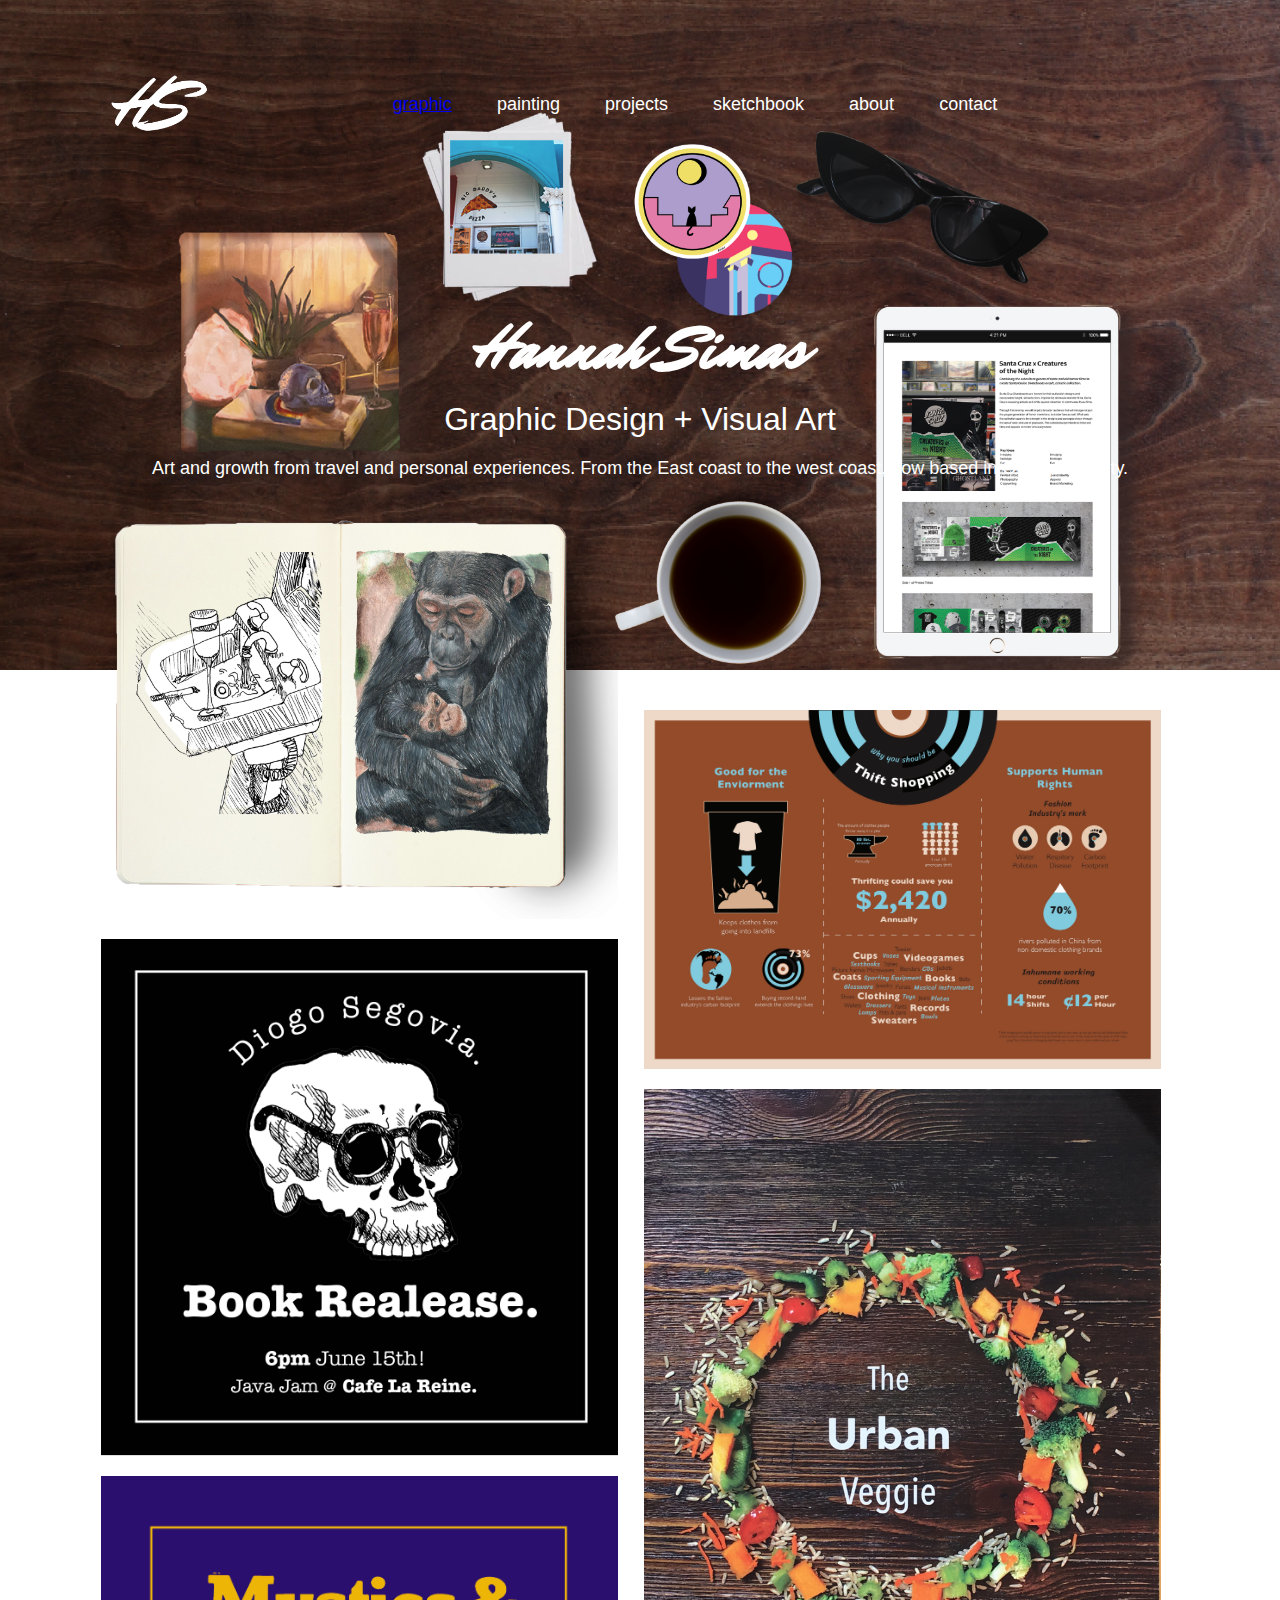
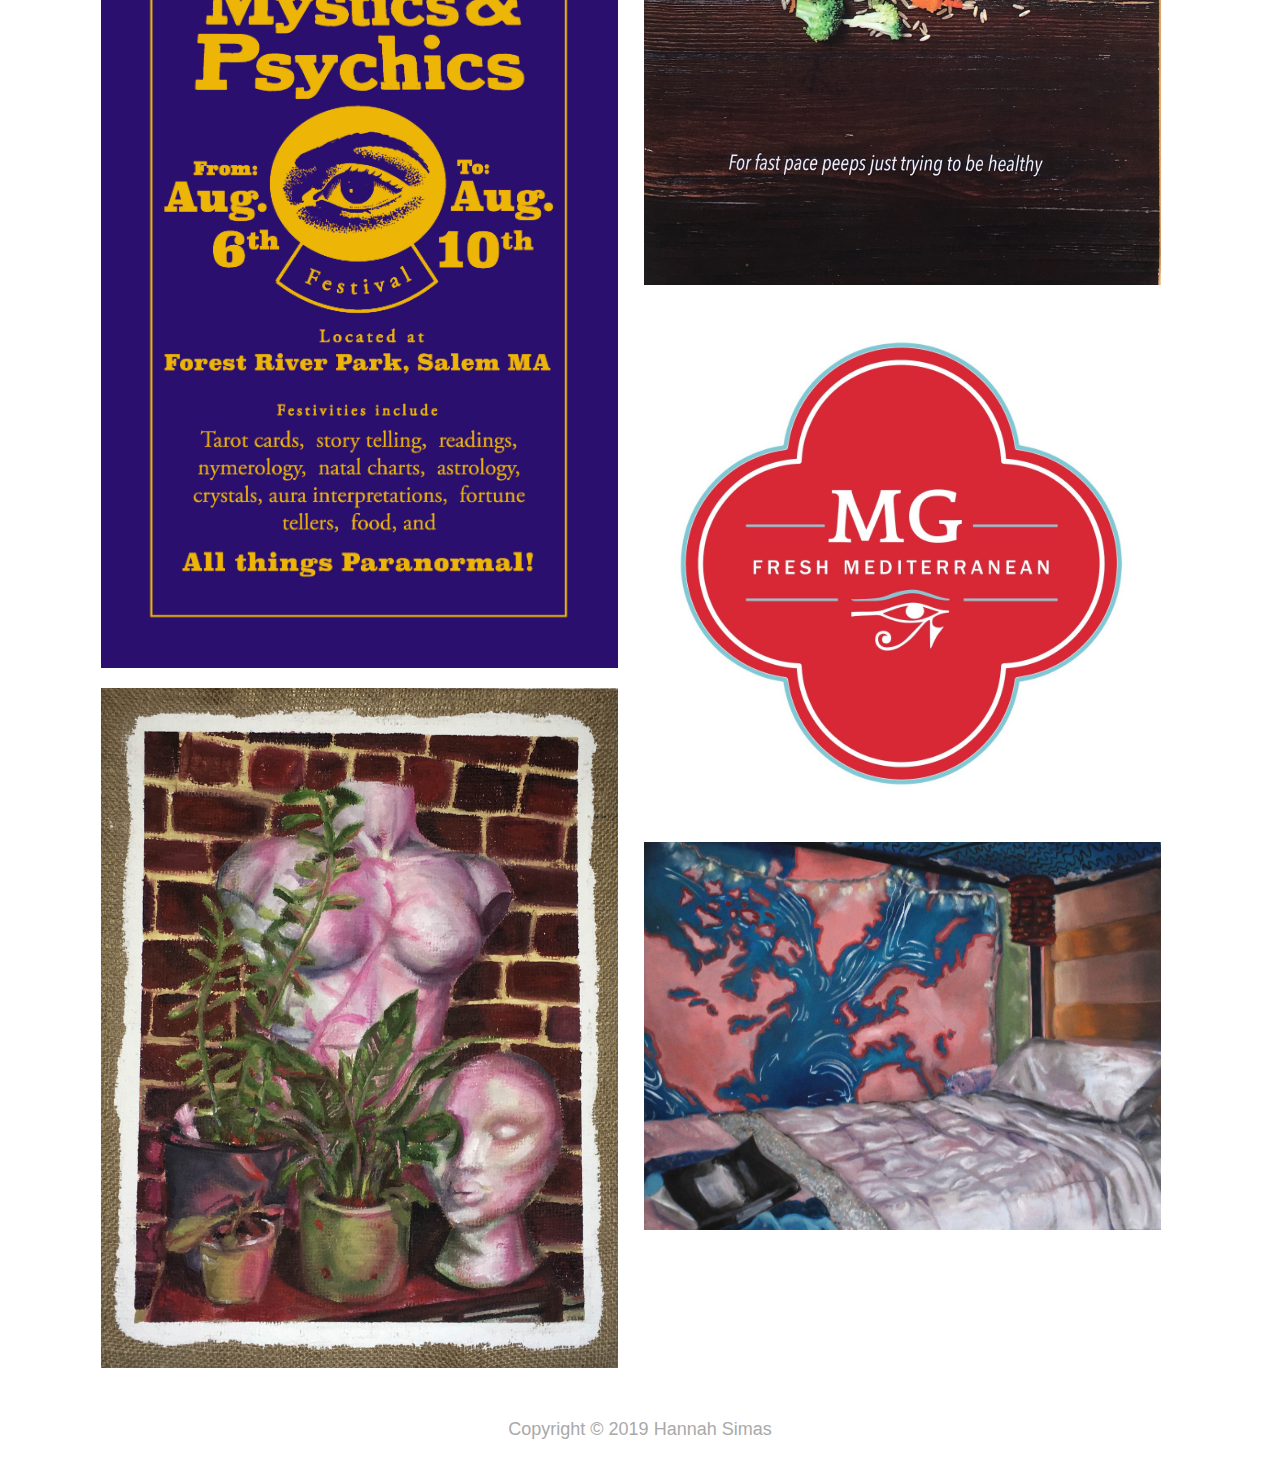
<file: index.html>
<!DOCTYPE htm>
<html>
    <head>
        <meta http-equiv="content-type" content="text/html;charset=utf-8">
        <title>Hannah Simas</title>
        <link rel="stylesheet" type="text/css" href="reset.css">
        <link rel="stylesheet" type="text/css" href="style.css">
    </head>

    
    <body class="home">
        <header>
            <div class="container">
                <div class="logo"><a href="index.html"><img src="images/home-logo.png"/></a></div>
                <ul class="menu">
                    <h3><li><a href="graphic.html">graphic</a></li>
                    <li>painting</li>
                    <li>projects</li>
                    <li>sketchbook</li>
                    <li>about</li>
                    <li>contact</li></h3>
                </ul>
                
            <h1>Hannah Simas</h1>
            <h2>Graphic Design + Visual Art</h2>
            <p><h3>Art and growth from travel and personal experiences. From the East coast to the west coast, now based in Orange County.</h3></p>
            
        </header>

         <section class="mini-portfolio">
        <div class="container">
            <div class="column first"><a href="project.html"><img src="images/sketchbook-image.png"/></a>
            <img src="images/16_Simas.jpg"/>
            <img src="images/11_Simas.jpg"/>
            <img src="images/03_Simas.jpg"/></div>
                
            <div class="column"><img src="images/02_Simas%20copy.jpg"/>
            <img src="images/01_Simas.JPG"/>
            <img src="images/18_Simas.jpg"/>
            <img src="images/12_Simas.jpg"/> </div>    
        </section>
             
        <footer><h3>
            Copyright © 2019 Hannah Simas     
        </h3></footer>
       </body>
</html>
</file>
<file: style.css>
@import url('https://fonts.googleapis.com/css?family=Mr+Dafoe');

body{
color: black;
}

.home header {
    background: url(images/background-n-imgs.png) no-repeat center center;
    background-size:cover;
    text-align: center;
    margin-bottom: 40px;
    
    }

.menu li {
    display: inline-block;
    vertical-align: top;
    margin: 0 20px;
   
}   

header {
    text-align: right;
    color: #FFF;
    height: 600px;
    padding-left: 100px;
    padding-right: 100px;
    padding-top: 70px;
}
header ul {
    margin: 0;
    padding: 0;
}
header ul li {
    list-style: none;
    display: inline-block;
    vertical-align: top;
}
header .logo {
    float: left;
    width: 100px;
    margin-top: -40px;
    margin-left: 10px;
}

.container {
    max-width: 1100px;
    margin: 0 auto;
    position: relative;
}

header img.item {
    position: absolute;
}

.mini-portfolio {
    margin-top: 40px;
}
.mini-portfolio .column {
    display: inline-block;
    vertical-align: top;
    width: 47%;
    padding: 0 1%;
    margin-left: 
}
.mini-portfolio .column img {
    margin-bottom: 20px;
}
.mini-portfolio .column.first {
    margin-top: -200px;
}



footer{
    text-align: center;
    color: darkgrey;
    margin-bottom: 20px;
     margin-top: 30px;
    
}

h1  {
    font-family: 'Mr Dafoe', cursive;
    font-size: 64px;
    text-align: center;
    margin-top: 185px;
    margin-bottom: -42px;
}

h2  {
   font-family: parisine-claire-std, sans-serif;
    font-style: normal;
    font-weight: 100;
    font-size: 32px;
    margin-bottom: -18px;
    }

h3  {
   font-family: parisine-claire-std, sans-serif;
    font-style: normal;
    font-weight: 100;
    font-size: 18px;
    }

.graphic header {
    background: url(images/solid-dark-wood-grain-texture-free-thumb34.png) no-repeat center center;
    text-align: center;
    background-size:cover;
    text-align: center;
    margin-bottom: 40px;
}

.graphic portfolio {
    margin-top: 40px;
}
.graphic .portfolio .column {
    display: inline-block;
    vertical-align: top;
    width: 47%;
    padding: 0 1%;
    margin-left: 
}
.portfolio .column img {
    margin-bottom: 20px;
}
.portfolio .column.first {
    margin-top: -200px;
}
</file>
